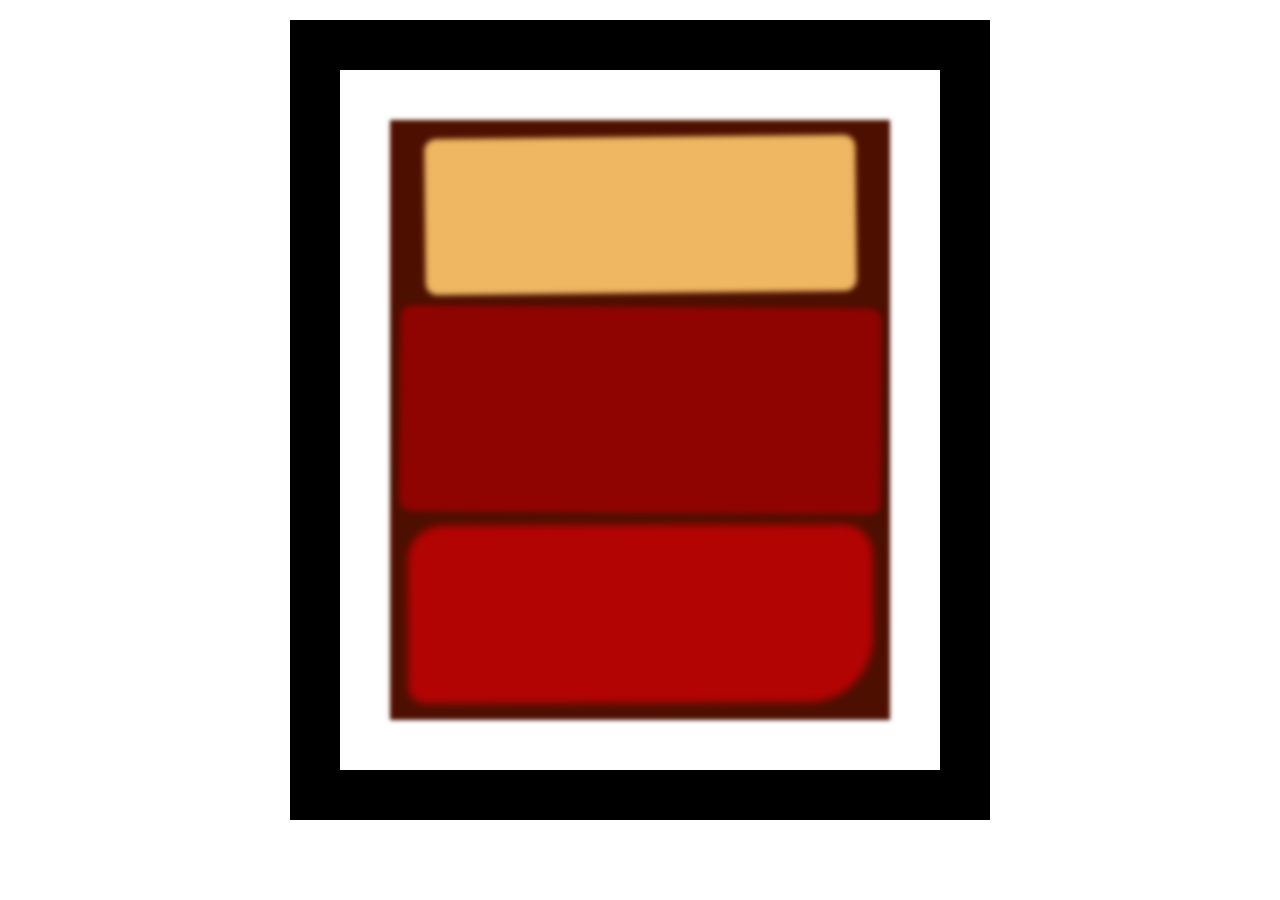
<file:  Rothko painting withcss box model/index.html>
<!DOCTYPE html>
<html lang="en">
  <head>
    <meta charset="UTF-8">
    <title>Rothko Painting</title>
    <link href="./styles.css" rel="stylesheet">
  </head>
  <body>
    <div class="frame">
      <div class="canvas">
        <div class="one"></div>
        <div class="two"></div>
        <div class="three"></div>
      </div>
    </div>
  </body>
</html>
</file>
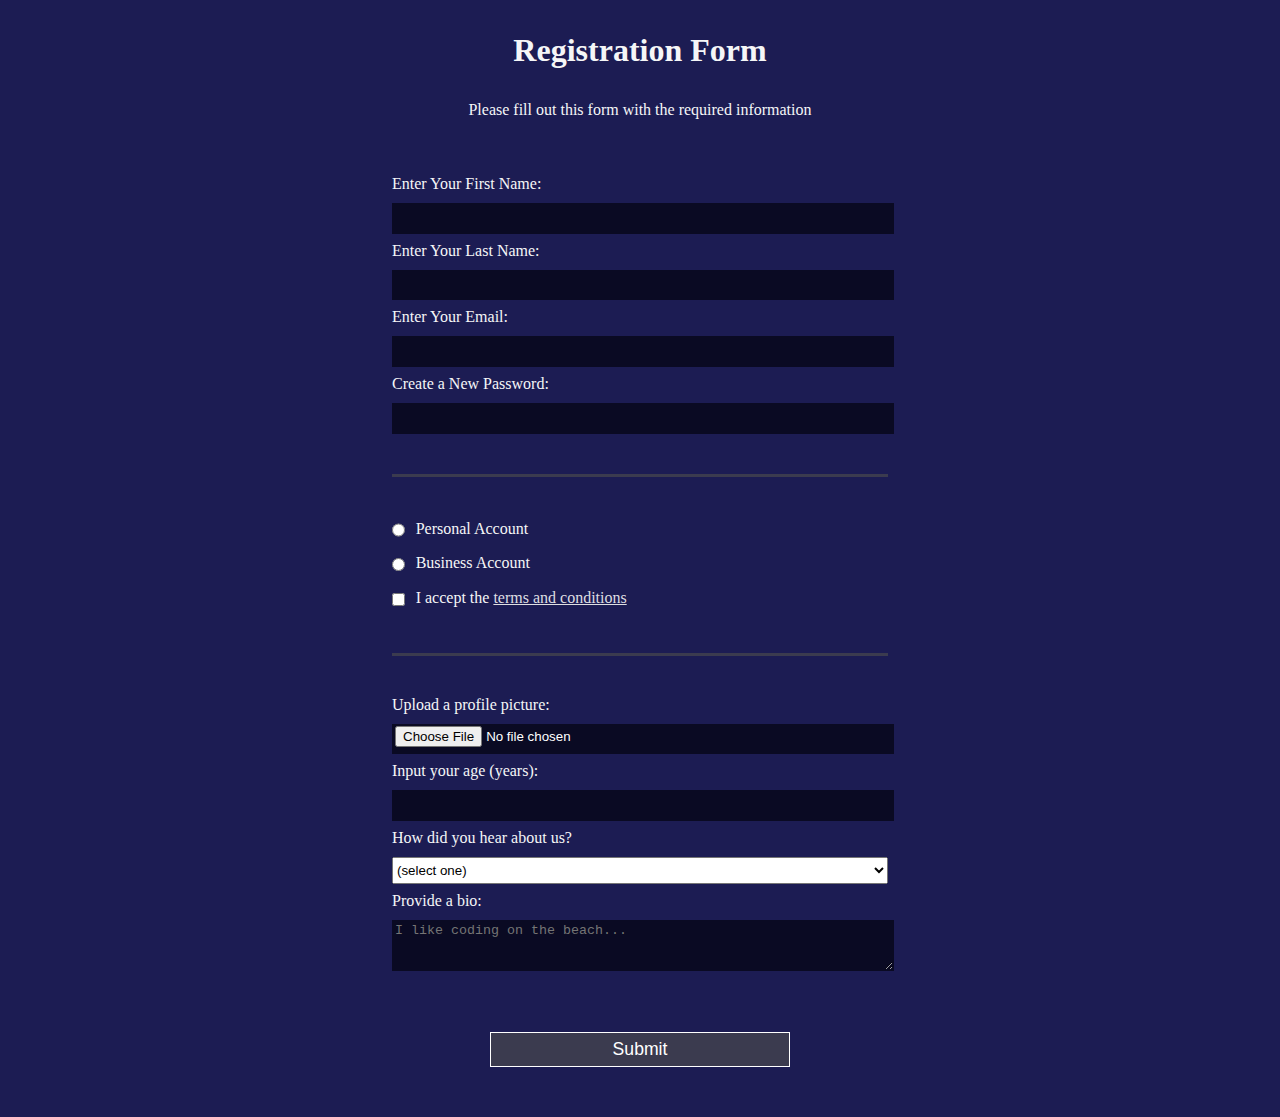
<file: html registration form/index.html>
<!DOCTYPE html>
<html lang="en">
  <head>
    <meta charset="UTF-8">
    <title>Registration Form</title>
    <link rel="stylesheet" href="styles.css"/>
  </head>
  <body>
    <h1>Registration Form</h1>
    <p>Please fill out this form with the required information</p>
    <form method="post" action='https://register-demo.freecodecamp.org'>
      <fieldset>
        <label for="first-name">Enter Your First Name: <input id="first-name" name="first-name" type="text" required /></label>
        <label for="last-name">Enter Your Last Name: <input id="last-name" name="last-name" type="text" required /></label>
        <label for="email">Enter Your Email: <input id="email" name="email" type="email" required /></label>
        <label for="new-password">Create a New Password: <input id="new-password" name="new-password" type="password" pattern="[a-z0-5]{8,}" required /></label>
      </fieldset>
      <fieldset>
        <label for="personal-account"><input id="personal-account" type="radio" name="account-type" class="inline" /> Personal Account</label>
        <label for="business-account"><input id="business-account" type="radio" name="account-type" class="inline" /> Business Account</label>
        <label for="terms-and-conditions">
          <input id="terms-and-conditions" type="checkbox" required name="terms-and-conditions" class="inline" /> I accept the <a href="https://www.freecodecamp.org/news/terms-of-service/">terms and conditions</a>
        </label>
      </fieldset>
      <fieldset>
        <label for="profile-picture">Upload a profile picture: <input id="profile-picture" type="file" name="file" /></label>
        <label for="age">Input your age (years): <input id="age" type="number" name="age" min="13" max="120" /></label>
        <label for="referrer">How did you hear about us?
          <select id="referrer" name="referrer">
            <option value="">(select one)</option>
            <option value="1"> News</option>
            <option value="2"> YouTube Channel</option>
            <option value="3">f Forum</option>
            <option value="4">Other</option>
          </select>
        </label>
        <label for="bio">Provide a bio:
          <textarea id="bio" name="bio" rows="3" cols="30" placeholder="I like coding on the beach..."></textarea>
        </label>
      </fieldset>
      <input type="submit" value="Submit" />
    </form>
  </body>
</html>
</file>
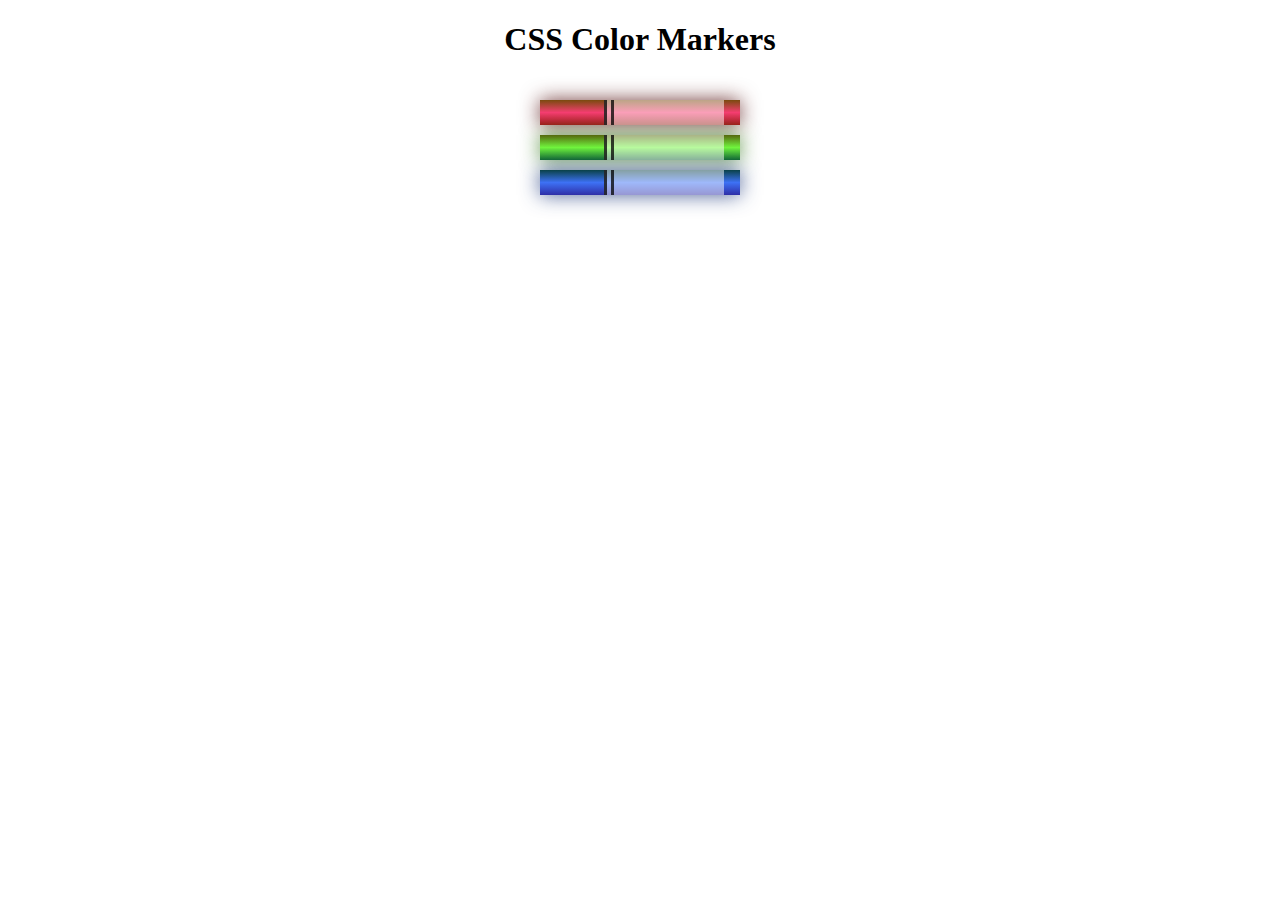
<file: markers with css/index.html>
<!DOCTYPE html>
<html lang="en">
  <head>
    <meta charset="utf-8">
    <meta name="viewport" content="width=device-width, initial-scale=1.0">
    <title>Colored Markers</title>
    <link rel="stylesheet" href="style.css">
  </head>
  <body>
    <h1>CSS Color Markers</h1>
    <div class="container">
      <div class="marker red">
        <div class="cap"></div>
        <div class="sleeve"></div>
      </div>
      <div class="marker green">
        <div class="cap"></div>
        <div class="sleeve"></div>
      </div>
      <div class="marker blue">
        <div class="cap"></div>
        <div class="sleeve"></div>
      </div>
    </div>
  </body>
</html>
</file>
<file:  Rothko painting withcss box model/styles.css>
.canvas {
    width: 500px;
    height: 600px;
    background-color: #4d0f00;
    overflow: hidden;
    filter: blur(2px);
}
  
.frame {
    border: 50px solid black;
    width: 500px;
    padding: 50px;
    margin: 20px auto;
}
  
.one {
    width: 425px;
    height: 150px;
    background-color: #efb762;
    margin: 20px auto;
    box-shadow: 0 0 3px 3px #efb762;
    border-radius: 9px;
    transform: rotate(-0.6deg);
}
  
.two {
    width: 475px;
    height: 200px;
    background-color: #8f0401;
    margin: 0 auto 20px;
    box-shadow: 0 0 3px 3px #8f0401;
    border-radius: 8px 10px;
    transform: rotate(0.4deg);
}
  
.one, .two {
    filter: blur(1px);
}
  
.three {
    width: 91%;
    height: 28%;
    background-color: #b20403;
    margin: auto;
    filter: blur(2px);
    box-shadow: 0 0 5px 5px #b20403;
    border-radius: 30px 25px 60px 12px;
    transform: rotate(-0.2deg);
}
</file>
<file: html registration form/styles.css>
body {
    width: 100%;
    height: 100vh;
    margin: 0;
    background-color: #1c1c53;
    color: #f5f6f7;
    font-family: Tahoma;
    font-size: 16px;
  }
  
  h1, p {
    margin: 1em auto;
    text-align: center;
  }
  
  form {
    width: 60vw;
    max-width: 500px;
    min-width: 300px;
    margin: 0 auto;
    padding-bottom: 2em;
  }
  
  fieldset {
    border: none;
    padding: 2rem 0;
    border-bottom: 3px solid #3b3b4f;
  }
  
  fieldset:last-of-type {
    border-bottom: none;
  }
  
  label {
    display: block;
    margin: 0.5rem 0;
  }
  
  input,
  textarea,
  select {
    margin: 10px 0 0 0;
    width: 100%;
    min-height: 2em;
  }
  
  input, textarea {
    background-color: #0a0a23;
    border: 1px solid #0a0a23;
    color: #ffffff;
  }
  
  .inline {
    width: unset;
    margin: 0 0.5em 0 0;
    vertical-align: middle;
  }
  
  input[type="submit"] {
    display: block;
    width: 60%;
    margin: 1em auto;
    height: 2em;
    font-size: 1.1rem;
    background-color: #3b3b4f;
    border-color: white;
    min-width: 300px;
  }
  
  input[type="file"] {
    padding: 1px 2px;
  }
  
  a{
    color:#dfdfe2;
  }
</file>
<file: markers with css/style.css>
h1 {
    text-align: center;
  }
  
  .container {
    background-color: rgb(255, 255, 255);
    padding: 10px 0;
  }
  
  .marker {
    width: 200px;
    height: 25px;
    margin: 10px auto;
  }
  
  .cap {
    width: 60px;
    height: 25px;
  }
  
  .sleeve {
    width: 110px;
    height: 25px;
    background-color: rgba(255, 255, 255, 0.5);
    border-left: 10px double rgba(0, 0, 0, 0.75);
  }
  
  .cap, .sleeve {
    display: inline-block;
  }
  
  .red {
    background: linear-gradient(rgb(122, 74, 14), rgb(245, 62, 113), rgb(162, 27, 27));
    box-shadow: 0 0 20px 0 rgba(83, 14, 14, 0.8);
  }
  
  .green {
    background: linear-gradient(#55680D, #71F53E, #116C31);
    box-shadow: 0 0 20px 0 #3B7E20CC;
  }
  .blue {
    background: linear-gradient(hsl(186, 76%, 16%), hsl(223, 90%, 60%), hsl(240, 56%, 42%));
    box-shadow: 0 0 20px 0 hsla(223, 59%, 31%, 0.8);
  }
</file>
